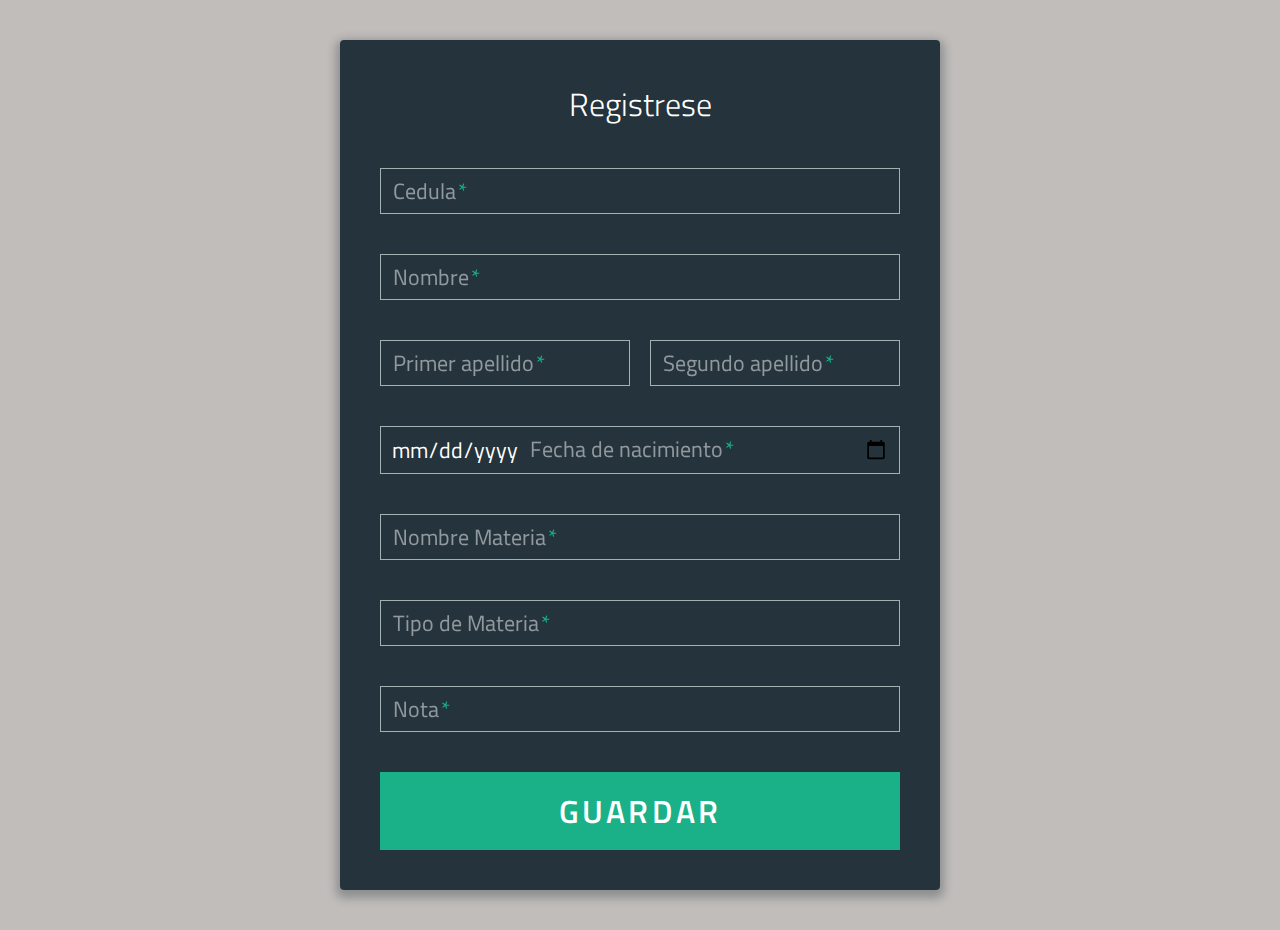
<file: src/main/resources/static/Registro.html>
<!DOCTYPE html>
<html lang="es">

<head>
    <meta charset="UTF-8">
    <title>Registro de Notas de Estudiante</title>
    <link href='https://fonts.googleapis.com/css?family=Titillium+Web:400,300,600' rel='stylesheet' type='text/css'>
    <link rel="stylesheet" href="style.css">
</head>

<body class="is-preload">
    <div class="form">
        <div id="signup">
            <h1 id="registrese_header">Registrese</h1>

            <form id="registration-form">

                <div class="field-wrap">
                    <label>Cedula<span class="req">*</span></label>
                    <input type="number" id="cedula" required autocomplete="off" maxlength="9"
                        oninput="validarCedula(this)" />
                </div>

                <div class="field-wrap">
                    <label>Nombre<span class="req">*</span></label>
                    <input type="text" id="nombre" required autocomplete="off" />
                </div>

                <div class="top-row">
                    <div class="field-wrap">
                        <label>Primer apellido<span class="req">*</span></label>
                        <input type="text" id="primer_apellido" required autocomplete="off" />
                    </div>
                    <div class="field-wrap">
                        <label>Segundo apellido<span class="req">*</span></label>
                        <input type="text" id="segundo_apellido" required autocomplete="off" />
                    </div>
                </div>

                <div class="field-wrap">
                    <label id="date">Fecha de nacimiento<span class="req">*</span></label>
                    <input type="date" required autocomplete="off" min="2007-01-01" max="2013-01-01" />
                </div>

                <div class="field-wrap">
                    <label>Nombre Materia<span class="req">*</span></label>
                    <input type="text" id="nombre_materia" required autocomplete="off" />
                </div>

                <div class="field-wrap">
                    <label>Tipo de Materia<span class="req">*</span></label>
                    <input type="text" id="tipo_materia" required autocomplete="off" />
                </div>

                <div class="field-wrap">
                    <label>Nota<span class="req">*</span></label>
                    <input type="number" id="nota" required autocomplete="off" min="0" max="100" />
                </div>

                <button id="register" class="button button-block">Guardar</button>
            </form>

            <div id="success-message" style="display:none; color:green; font-weight:bold;">
                Estudiante registrado exitosamente.
            </div>
        </div>
    </div>

    <script>
        function validarCedula(input) {
            // Convierte a string para manipular la longitud
            let valor = input.value.toString();

            // Elimina caracteres no numéricos y corta a 9 dígitos
            valor = valor.replace(/\D/g, '').slice(0, 9);

            // Actualiza el valor del input
            input.value = valor;
        }
    </script>


    <script>
        document.getElementById("registration-form").addEventListener("submit", function (event) {
            event.preventDefault();

            const estudiante = {
                cedula: parseInt(document.querySelector('input[type="number"]').value, 10),
                nombre: document.getElementById("nombre").value.trim(),
                primer_apellido: document.getElementById("primer_apellido").value.trim(),
                segundo_apellido: document.getElementById("segundo_apellido").value.trim(),
                nota: parseInt(document.getElementById("nota").value.trim(), 10),
                estado: "Activo",
                fecha_nacimiento: document.querySelector('input[type="date"]').value
            };


            const materia = {
                cedula_estudiante: parseInt(document.getElementById("cedula").value.trim(), 10),
                nombre_materia: document.getElementById("nombre_materia").value.trim(),
                tipo_materia: document.getElementById("tipo_materia").value.trim(),
                nota: parseInt(document.getElementById("nota").value.trim(), 10)
            };

            const payload = {
                estudiante: estudiante,
                materia: materia
            };

            fetch("http://localhost:8080/api/register/registerNew", {
                method: "POST",
                headers: {
                    "Content-Type": "application/json"
                },
                body: JSON.stringify(payload)
            })
                .then(response => {
                    if (!response.ok) throw new Error("Error en la solicitud");
                    return response.json();
                })
                .then(data => {
                    console.log("Respuesta del backend:", data);
                    document.getElementById("registration-form").style.display = "none";
                    document.getElementById("registrese_header").style.display = "none";
                    const msgDiv = document.getElementById("success-message");
                    msgDiv.style.display = "block";
                    msgDiv.textContent = "Estudiante registrado exitosamente.";
                    msgDiv.style.textAlign = "center";
                })
                .catch(error => {
                    console.error("Error:", error);
                    alert("Hubo un error en la llamada.");
                });
        });

    </script>

    <script src="https://code.jquery.com/jquery-3.6.0.min.js"></script>
    <script>
        $(document).ready(function () {
            $('.form').find('input, textarea').on('keyup blur focus', function (e) {
                var $this = $(this),
                    label = $this.prev('label');

                if (e.type === 'keyup') {
                    if ($this.val() === '') {
                        label.removeClass('active highlight');
                    } else {
                        label.addClass('active highlight');
                    }
                } else if (e.type === 'blur') {
                    if ($this.val() === '') {
                        label.removeClass('active highlight');
                    } else {
                        label.removeClass('highlight');
                    }
                } else if (e.type === 'focus') {
                    if ($this.val() === '') {
                        label.removeClass('highlight');
                    } else {
                        label.addClass('highlight');
                    }
                }
            });
        });
    </script>

</body>

</html>
</file>
<file: src/main/resources/static/style.css>
/*! normalize.css v3.0.2 | MIT License | git.io/normalize */

html {
    font-family: sans-serif;
    -ms-text-size-adjust: 100%;
    -webkit-text-size-adjust: 100%
}

body {
    margin: 0
}

article,
aside,
details,
figcaption,
figure,
footer,
header,
hgroup,
main,
menu,
nav,
section,
summary {
    display: block
}

audio,
canvas,
progress,
video {
    display: inline-block;
    vertical-align: baseline
}

audio:not([controls]) {
    display: none;
    height: 0
}

[hidden],
template {
    display: none
}

a {
    background-color: transparent
}

a:active,
a:hover {
    outline: 0
}

abbr[title] {
    border-bottom: 1px dotted
}

b,
strong {
    font-weight: bold
}

dfn {
    font-style: italic
}

h1 {
    font-size: 2em;
    margin: 0.67em 0
}

mark {
    background: #ff0;
    color: #000
}

small {
    font-size: 80%
}

sub,
sup {
    font-size: 75%;
    line-height: 0;
    position: relative;
    vertical-align: baseline
}

sup {
    top: -0.5em
}

sub {
    bottom: -0.25em
}

img {
    border: 0
}

svg:not(:root) {
    overflow: hidden
}

figure {
    margin: 1em 40px
}

hr {
    -moz-box-sizing: content-box;
    -webkit-box-sizing: content-box;
    box-sizing: content-box;
    height: 0
}

pre {
    overflow: auto
}

code,
kbd,
pre,
samp {
    font-family: monospace, monospace;
    font-size: 1em
}

button,
input,
optgroup,
select,
textarea {
    color: inherit;
    font: inherit;
    margin: 0
}

button {
    overflow: visible
}

button,
select {
    text-transform: none
}

button,
html input[type="button"],
input[type="reset"],
input[type="submit"] {
    -webkit-appearance: button;
    cursor: pointer
}

button[disabled],
html input[disabled] {
    cursor: default
}

button::-moz-focus-inner,
input::-moz-focus-inner {
    border: 0;
    padding: 0
}

input {
    line-height: normal
}

input[type="checkbox"],
input[type="radio"] {
    -webkit-box-sizing: border-box;
    -moz-box-sizing: border-box;
    box-sizing: border-box;
    padding: 0
}

input[type="number"]::-webkit-inner-spin-button,
input[type="number"]::-webkit-outer-spin-button {
    height: auto
}

input[type="search"] {
    -webkit-appearance: textfield;
    -moz-box-sizing: content-box;
    -webkit-box-sizing: content-box;
    box-sizing: content-box
}

input[type="search"]::-webkit-search-cancel-button,
input[type="search"]::-webkit-search-decoration {
    -webkit-appearance: none
}

fieldset {
    border: 1px solid #c0c0c0;
    margin: 0 2px;
    padding: 0.35em 0.625em 0.75em
}

legend {
    border: 0;
    padding: 0
}

textarea {
    overflow: auto
}

optgroup {
    font-weight: bold
}

table {
    border-collapse: collapse;
    border-spacing: 0
}

td,
th {
    padding: 0
}

*,
*:before,
*:after {
    box-sizing: border-box;
}

html {
    overflow-y: scroll;
}

body {
    background: #c1bdba;
    font-family: 'Titillium Web', sans-serif;
}

a {
    text-decoration: none;
    color: #1ab188;
    -webkit-transition: .5s ease;
    transition: .5s ease;
}

a:hover {
    color: #179b77;
}

.form {
    background: rgba(19, 35, 47, 0.9);
    padding: 40px;
    max-width: 600px;
    margin: 40px auto;
    border-radius: 4px;
    box-shadow: 0 4px 10px 4px rgba(19, 35, 47, 0.3);
}

.tab-group {
    list-style: none;
    padding: 0;
    margin: 0 0 40px 0;
}

.tab-group:after {
    content: "";
    display: table;
    clear: both;
}

.tab-group li a {
    display: block;
    text-decoration: none;
    padding: 15px;
    background: rgba(160, 179, 176, 0.25);
    color: #a0b3b0;
    font-size: 20px;
    float: left;
    width: 50%;
    text-align: center;
    cursor: pointer;
    -webkit-transition: .5s ease;
    transition: .5s ease;
}

.tab-group li a:hover {
    background: #179b77;
    color: #ffffff;
}

.tab-group .active a {
    background: #1ab188;
    color: #ffffff;
}

.tab-content>div:last-child {
    display: none;
}

h1 {
    text-align: center;
    color: #ffffff;
    font-weight: 300;
    margin: 0 0 40px;
}

label {
    position: absolute;
    -webkit-transform: translateY(6px);
    transform: translateY(6px);
    left: 13px;
    color: rgba(255, 255, 255, 0.5);
    -webkit-transition: all 0.25s ease;
    transition: all 0.25s ease;
    -webkit-backface-visibility: hidden;
    pointer-events: none;
    font-size: 22px;
}

label .req {
    margin: 2px;
    color: #1ab188;
}

label.active {
    -webkit-transform: translateY(50px);
    transform: translateY(50px);
    left: 2px;
    font-size: 14px;
}

label.active .req {
    opacity: 0;
}

label.highlight {
    color: #ffffff;
}

#date {
    left: 160px;
}

input,
textarea {
    font-size: 22px;
    display: block;
    width: 100%;
    height: 100%;
    padding: 5px 10px;
    background: none;
    background-image: none;
    border: 1px solid #a0b3b0;
    color: #ffffff;
    border-radius: 0;
    -webkit-transition: border-color .25s ease, box-shadow .25s ease;
    transition: border-color .25s ease, box-shadow .25s ease;
}

input:focus,
textarea:focus {
    outline: 0;
    border-color: #1ab188;
}

textarea {
    border: 2px solid #a0b3b0;
    resize: vertical;
}

.field-wrap {
    position: relative;
    margin-bottom: 40px;
}

.top-row:after {
    content: "";
    display: table;
    clear: both;
}

.top-row>div {
    float: left;
    width: 48%;
    margin-right: 4%;
}

.top-row>div:last-child {
    margin: 0;
}

.button {
    border: 0;
    outline: none;
    border-radius: 0;
    padding: 15px 0;
    font-size: 2rem;
    font-weight: 600;
    text-transform: uppercase;
    letter-spacing: .1em;
    background: #1ab188;
    color: #ffffff;
    -webkit-transition: all 0.5s ease;
    transition: all 0.5s ease;
    -webkit-appearance: none;
}

.button:hover,
.button:focus {
    background: #179b77;
}

.button-block {
    display: block;
    width: 100%;
}

.forgot {
    margin-top: -20px;
    text-align: right;
}

#date {
    left: 150px;
}
</file>
